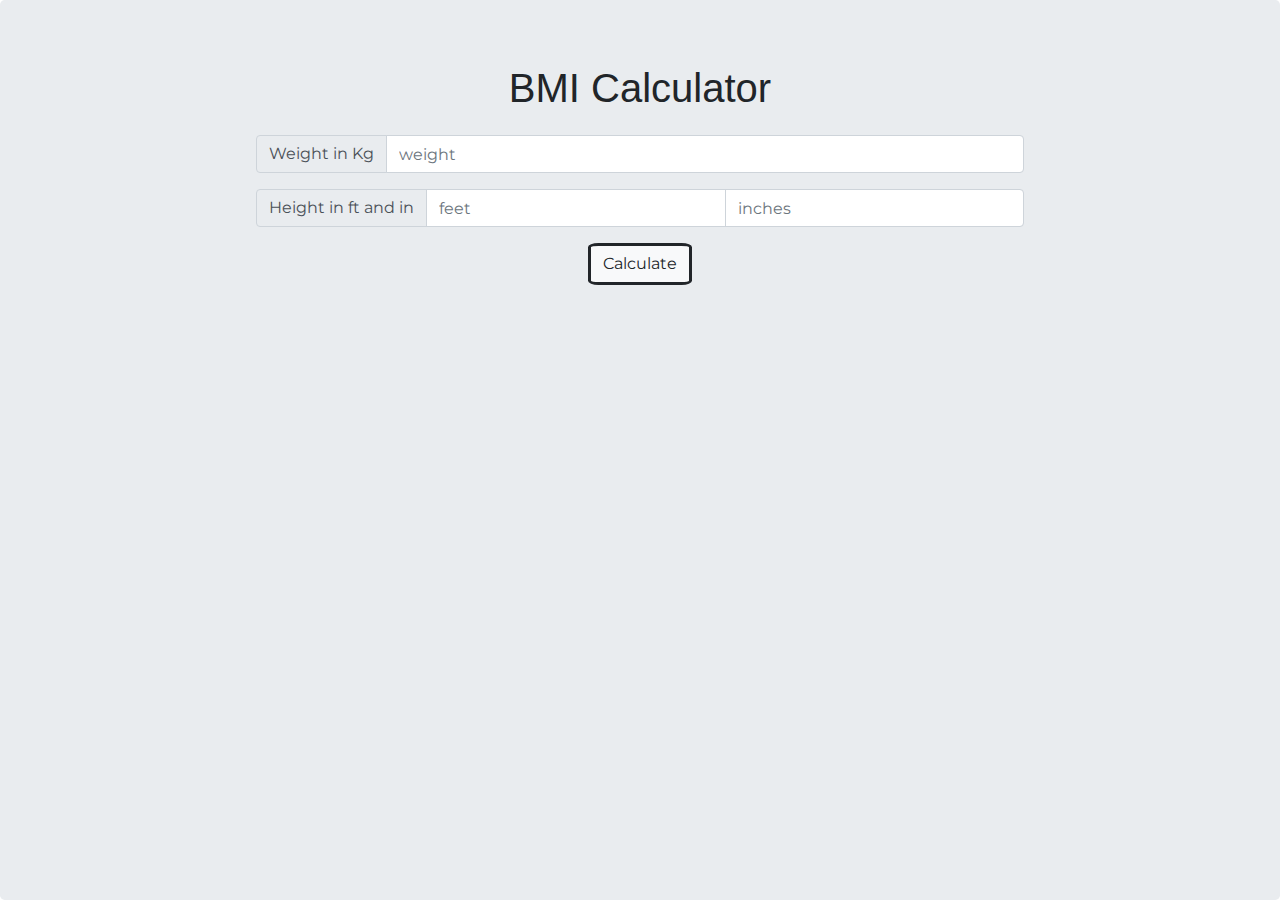
<file: BMI Calculator/index.html>
<!DOCTYPE html>
<html lang="en">

<head>
    <meta charset="UTF-8">
    <meta name="viewport" content="width=device-width, initial-scale=1.0">
    <link rel="stylesheet" href="https://stackpath.bootstrapcdn.com/bootstrap/4.4.1/css/bootstrap.min.css"
        integrity="sha384-Vkoo8x4CGsO3+Hhxv8T/Q5PaXtkKtu6ug5TOeNV6gBiFeWPGFN9MuhOf23Q9Ifjh" crossorigin="anonymous">
    <link href="https://fonts.googleapis.com/css?family=Montserrat&display=swap" rel="stylesheet">
    <link rel="stylesheet" href="style.css">
    <title>BMI calculator</title>
</head>

<body>

    <div class="jumbotron">

        <!-- input fields -->
        <h1 id="heading">BMI Calculator</h1>
        <div class="input-group mb-3">
            <div class="input-group-prepend">
                <span class="input-group-text" id="basic-addon1">Weight in Kg</span>
            </div>
            <input id="weight" type="text" class="form-control" placeholder="weight" aria-label="Username"
                aria-describedby="basic-addon1">
        </div>
        <div class="input-group mb-3">
            <div class="input-group-prepend">
                <span class="input-group-text" id="basic-addon1">Height in ft and in</span>
            </div>
            <input id="feet" type="text" class="form-control" placeholder="feet" aria-label="Username"
                aria-describedby="basic-addon1">
            <input id="inch" type="text" class="form-control" placeholder="inches" aria-label="Username"
                aria-describedby="basic-addon1">
        </div>

        <!-- calculate button -->
        <button class="btn btn-light calculate-btn">Calculate</button>

        <!-- card -->
        <div class="card visibility">
            <div class="card-header">
                You are Healthy
            </div>
            <div class="card-body">
                <h5 class="card-title">Your BMI is 21 kg/m<sup>2</sup></h5>
                <p class="card-text">
                    <h6>Healthy BMI range: 18.5 kg/m <sup>2</sup> - 25 kg/m<sup>2</sup>.</h6>
                    <h6>More than 25 kg/m<sup>2</sup> is Overweight.</h6>
                    <h6>Less than 18.5 kg/m <sup>2</sup> is Underweight.</h6>
                </p>
                <a href="https://www.healthline.com/nutrition/how-to-lose-weight-as-fast-as-possible"
                    class="btn btn-primary">Overweight ?</a>
                <a href="https://www.healthline.com/nutrition/how-to-gain-weight" class="btn btn-primary">Underweight
                    ?</a>
            </div>
        </div>
    </div>


    <script src="https://code.jquery.com/jquery-3.4.1.slim.min.js"
        integrity="sha384-J6qa4849blE2+poT4WnyKhv5vZF5SrPo0iEjwBvKU7imGFAV0wwj1yYfoRSJoZ+n"
        crossorigin="anonymous"></script>
    <script src="https://cdn.jsdelivr.net/npm/popper.js@1.16.0/dist/umd/popper.min.js"
        integrity="sha384-Q6E9RHvbIyZFJoft+2mJbHaEWldlvI9IOYy5n3zV9zzTtmI3UksdQRVvoxMfooAo"
        crossorigin="anonymous"></script>
    <script src="https://stackpath.bootstrapcdn.com/bootstrap/4.4.1/js/bootstrap.min.js"
        integrity="sha384-wfSDF2E50Y2D1uUdj0O3uMBJnjuUD4Ih7YwaYd1iqfktj0Uod8GCExl3Og8ifwB6"
        crossorigin="anonymous"></script>
    <script src="https://ajax.googleapis.com/ajax/libs/jquery/3.4.1/jquery.min.js"></script>
    <script src="index.js"></script>
</body>

</html>
</file>
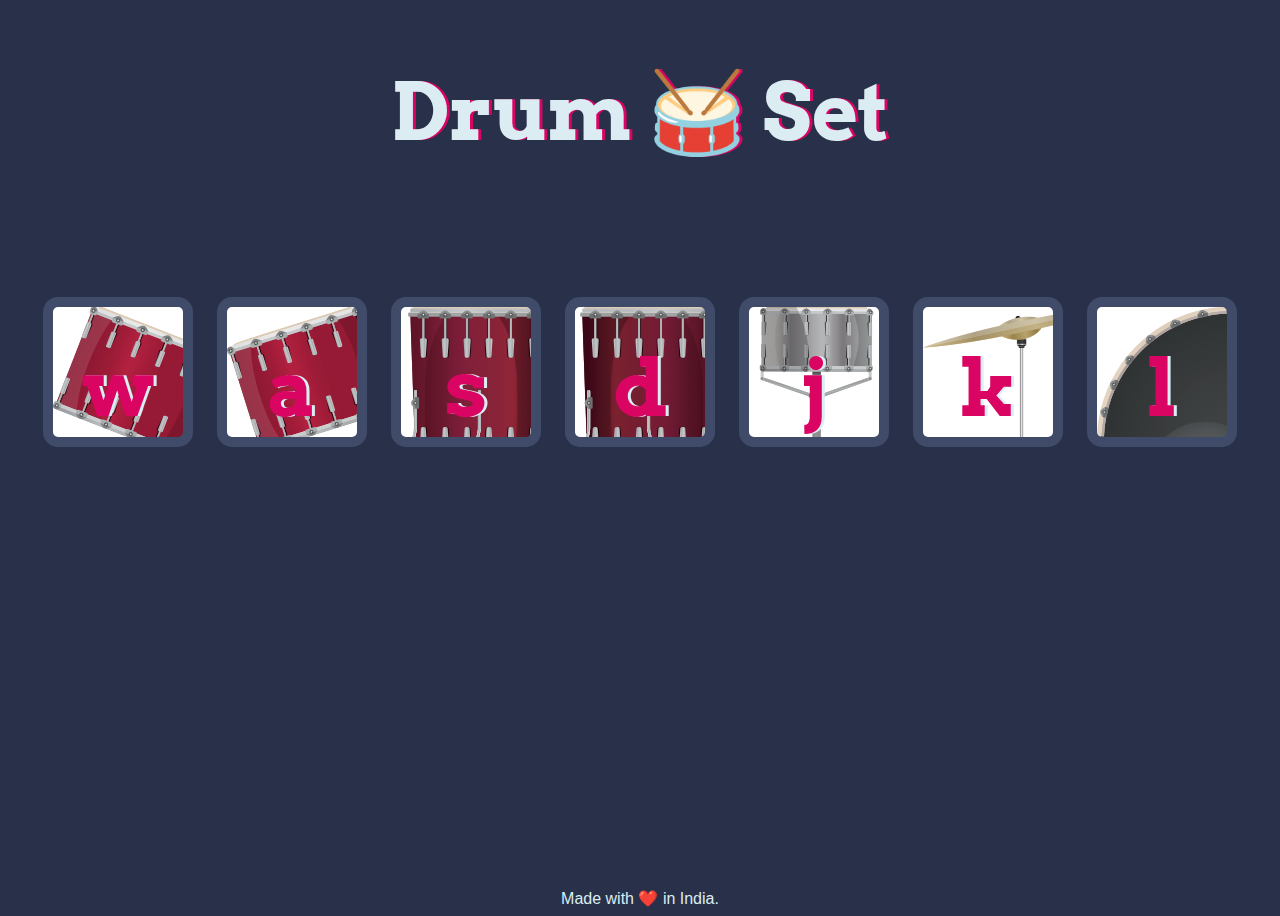
<file: Drum Kit/index.html>
<!DOCTYPE html>
<html lang="en" dir="ltr">

<head>
    <meta charset="utf-8">
    <title>Drum Set</title>
    <link rel="stylesheet" href="styles.css">
    <link href="https://fonts.googleapis.com/css?family=Arvo" rel="stylesheet">
</head>

<body>

    <main class="Site-content">
        <h1 id="title">Drum 🥁 Set</h1>
        <div class="set">
            <button class="w drum">w</button>
            <button class="a drum">a</button>
            <button class="s drum">s</button>
            <button class="d drum">d</button>
            <button class="j drum">j</button>
            <button class="k drum">k</button>
            <button class="l drum">l</button>
        </div>
    </main>
     
    <footer>
        Made with ❤️ in India.
    </footer>
    <script src="index.js"></script>
</body>

</html>
</file>
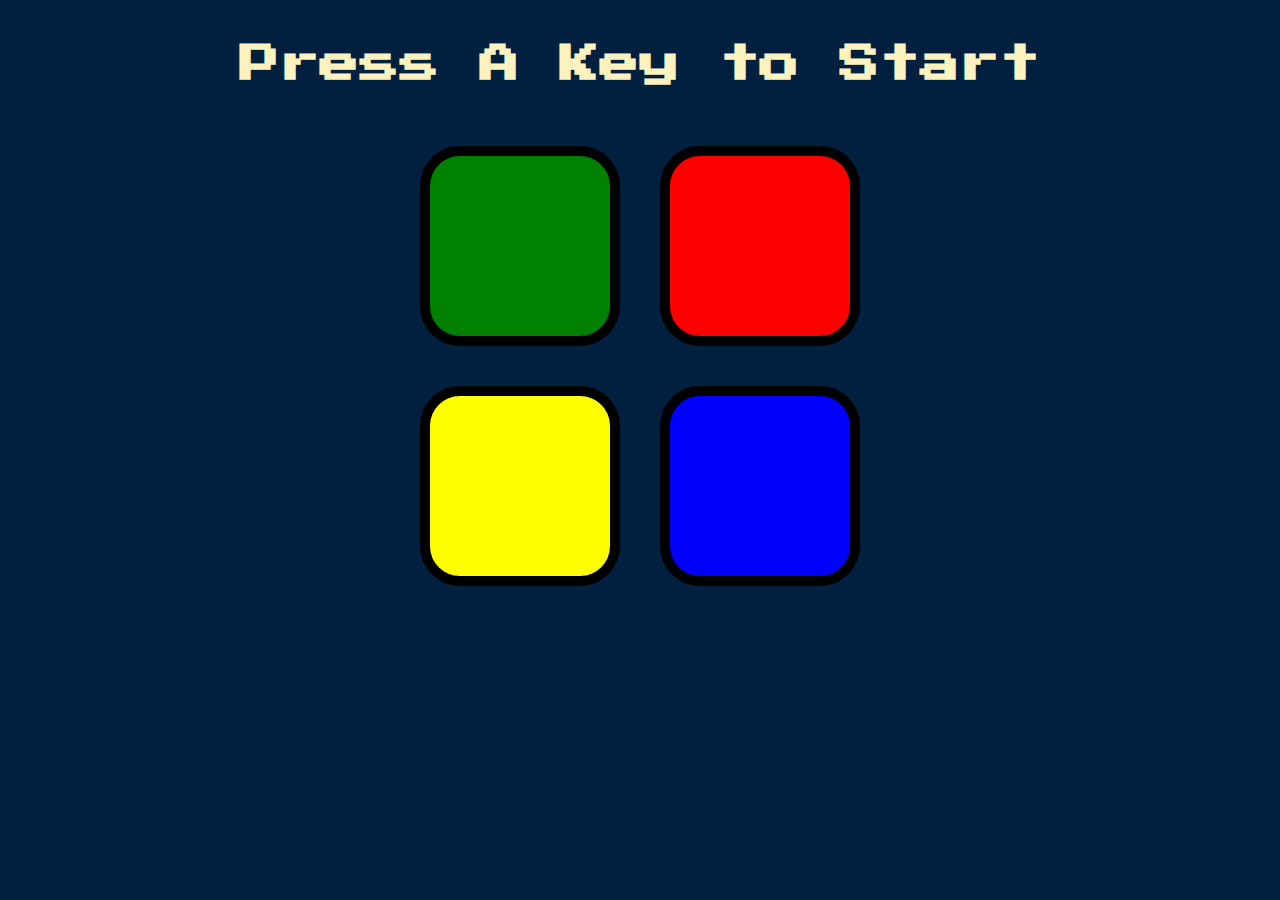
<file: Simon Game/index.html>
<!DOCTYPE html>
<html lang="en" dir="ltr">

<head>
    <meta charset="utf-8">
    <title>Simon</title>
    <link rel="stylesheet" href="styles.css">
    <link href="https://fonts.googleapis.com/css?family=Press+Start+2P" rel="stylesheet">
</head>

<body>
    <h1 id="level-title">Press A Key to Start</h1>
    <div class="container">
        <div lass="row">

            <div type="button" id="green" class="btn green">

            </div>

            <div type="button" id="red" class="btn red">

            </div>
        </div>

        <div class="row">

            <div type="button" id="yellow" class="btn yellow">

            </div>
            <div type="button" id="blue" class="btn blue">

            </div>

        </div>

    </div>
    <script src="https://ajax.googleapis.com/ajax/libs/jquery/3.4.1/jquery.min.js"></script>
    <script src="index.js"></script>
</body>

</html>
</file>
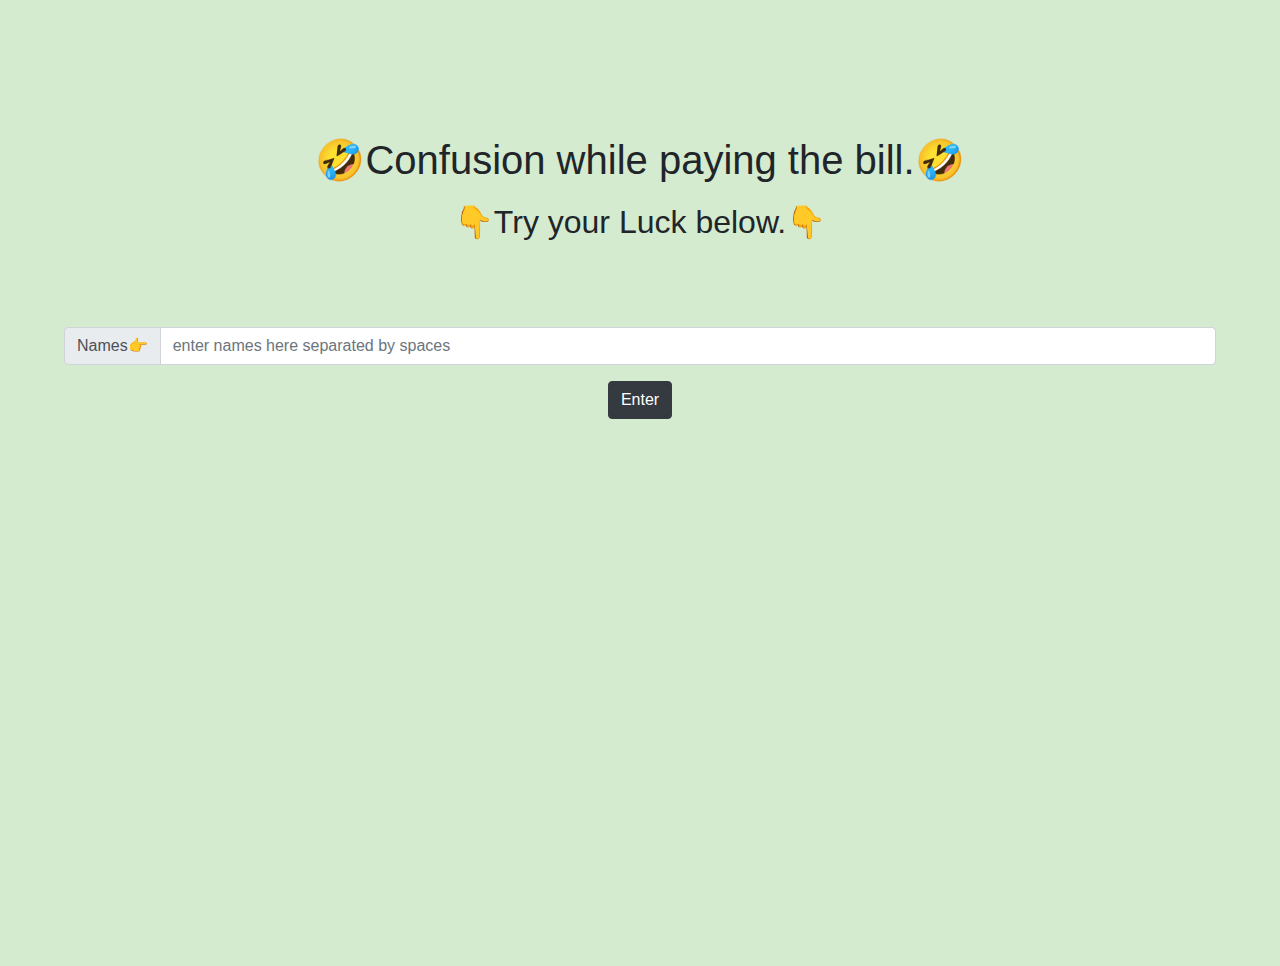
<file: Who will pay the bill/index.html>
<!DOCTYPE html>
<html lang="en">

<head>
    <meta charset="UTF-8">
    <meta name="viewport" content="width=device-width, initial-scale=1.0">
    <link rel="stylesheet" href="https://stackpath.bootstrapcdn.com/bootstrap/4.4.1/css/bootstrap.min.css" integrity="sha384-Vkoo8x4CGsO3+Hhxv8T/Q5PaXtkKtu6ug5TOeNV6gBiFeWPGFN9MuhOf23Q9Ifjh" crossorigin="anonymous">
    <link rel="stylesheet" href="style.css">
    <title>Who will pay the bill ?</title>
</head>

<body>
    <div id="output" class="alert alert-dark visibility" role="alert">
        X will pay the bill
    </div>
    <div class="container-fluid">
        <h1>🤣Confusion while paying the bill.🤣</h1>
        <h2>👇Try your Luck below.👇</h2>
        <div class="input-group mb-3">
            <div class="input-group-prepend">
                <span class="input-group-text" id="basic-addon1">Names👉</span>
            </div>
            <input id="input-field" type="text" class="form-control" placeholder="enter names here separated by spaces" aria-label="Username" aria-describedby="basic-addon1">
        </div>
        <button class="btn btn-dark">Enter</button>
    </div>



    <script src="https://code.jquery.com/jquery-3.4.1.slim.min.js" integrity="sha384-J6qa4849blE2+poT4WnyKhv5vZF5SrPo0iEjwBvKU7imGFAV0wwj1yYfoRSJoZ+n" crossorigin="anonymous"></script>
    <script src="https://cdn.jsdelivr.net/npm/popper.js@1.16.0/dist/umd/popper.min.js" integrity="sha384-Q6E9RHvbIyZFJoft+2mJbHaEWldlvI9IOYy5n3zV9zzTtmI3UksdQRVvoxMfooAo" crossorigin="anonymous"></script>
    <script src="https://stackpath.bootstrapcdn.com/bootstrap/4.4.1/js/bootstrap.min.js" integrity="sha384-wfSDF2E50Y2D1uUdj0O3uMBJnjuUD4Ih7YwaYd1iqfktj0Uod8GCExl3Og8ifwB6" crossorigin="anonymous"></script>
    <script src="https://ajax.googleapis.com/ajax/libs/jquery/3.4.1/jquery.min.js"></script>
    <script src="index.js"></script>
</body>

</html>
</file>
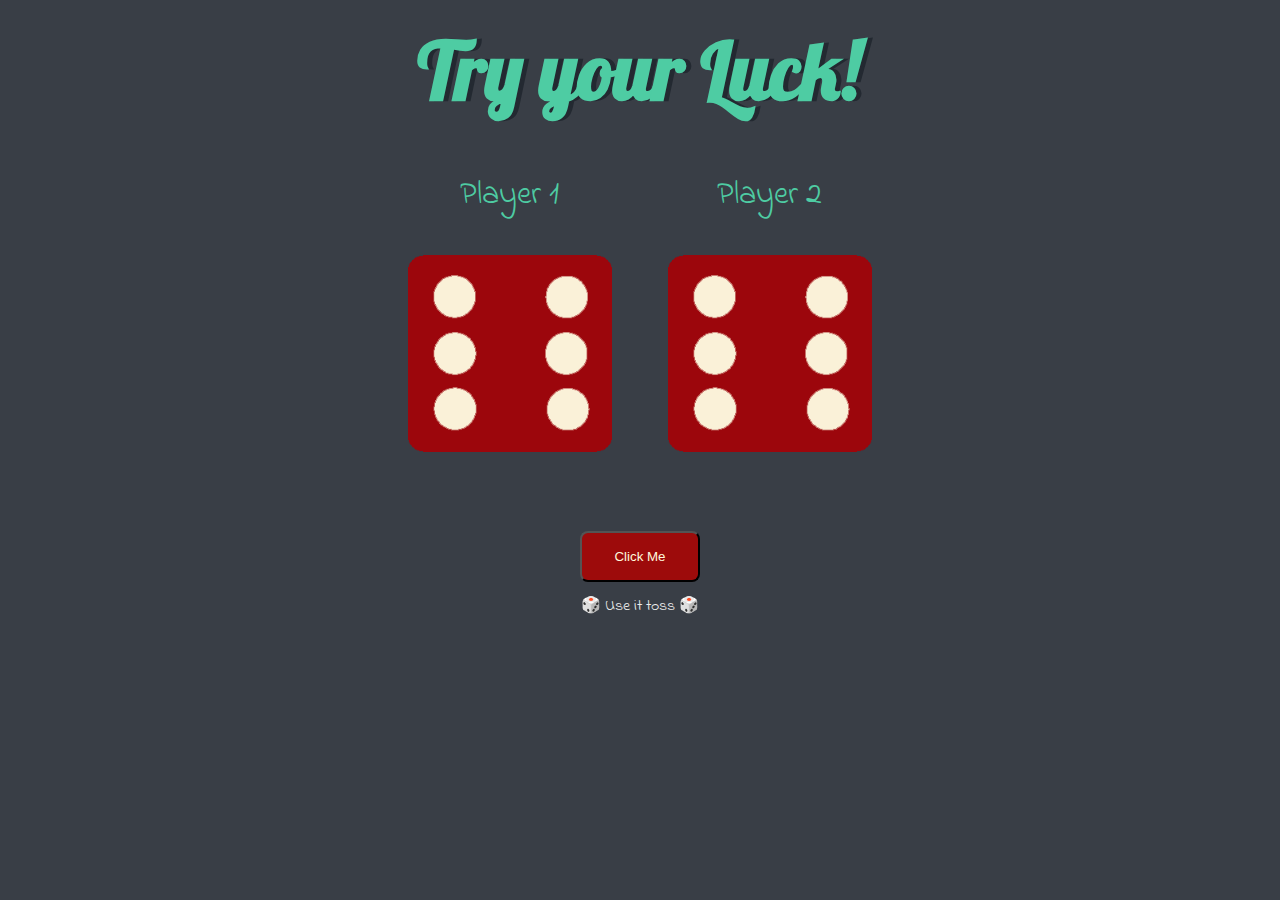
<file: Dicee Challenge/dicee.html>
<!DOCTYPE html>
<html lang="en" dir="ltr">

<head>
    <meta charset="utf-8">
    <title>Toss</title>
    <link rel="stylesheet" href="styles.css">
    <link href="https://fonts.googleapis.com/css?family=Indie+Flower|Lobster" rel="stylesheet">

</head>

<body>

    <div class="container">
        <h1>Try your Luck!</h1>

        <div class="dice">
            <p>Player 1</p>
            <img class="img1" src="images/dice6.png">
        </div>

        <div class="dice">
            <p>Player 2</p>
            <img class="img2" src="images/dice6.png">
        </div>
        <button onclick="calculate()">Click Me</button>
    </div>


</body>

<footer>
    🎲 Use it toss 🎲
</footer>



<script src="index.js"></script>

</html>
</file>
<file: BMI Calculator/style.css>
body {
    text-align: center;
    font-family: 'Montserrat';
    margin: 0;
    height: 100%;
}

html {
    margin: 0;
    height: 100%;
}

.jumbotron {
    padding: 5% 20%;
    margin-bottom: 0;
    min-height: 100%;
}

#heading {
    margin-bottom: 3%;
    font-family: 'Montserrat-black', sans-serif;
}

.calculate-btn {
    border: solid;
    border-radius: 10%;
}

.card {
    margin-top: 3%;
}

h6 {
    line-height: 1.5;
}

a {
    margin-top: 1%;
}

.visibility {
    visibility: hidden;
}
</file>
<file: Drum Kit/styles.css>
body {
  text-align: center;
  background-color: #283149;
  display: flex;
  min-height: 100vh;
  flex-direction: column;
  flex-wrap: nowrap;
}

h1 {
  font-size: 5rem;
  color: #DBEDF3;
  font-family: "Arvo", cursive;
  text-shadow: 3px 0 #DA0463;

}

footer {
  color: #DBEDF3;
  font-family: sans-serif;
}

.w {
  background-image: url(images/tom1.png);
}

.a {
  background-image: url(images/tom2.png);
}

.s {
  background-image: url(images/tom3.png);
}

.d {
  background-image: url(images/tom4.png);
}

.j {
  background-image: url(images/snare.png);
}

.k {
  background-image: url(images/crash.png);
}

.l {
  background-image: url(images/kick.png);
}

.set {
  margin: 10% auto;
}

.game-over {
  background-color: red;
  opacity: 0.8;
}

.pressed {
  box-shadow: 0 3px 4px 0 #DBEDF3;
  opacity: 0.5;
}

.red {
  color: red;
}

.drum {
  outline: none;
  border: 10px solid #404B69;
  font-size: 5rem;
  font-family: 'Arvo', cursive;
  line-height: 2;
  font-weight: 900;
  color: #DA0463;
  text-shadow: 3px 0 #DBEDF3;
  border-radius: 15px;
  display: inline-block;
  width: 150px;
  height: 150px;
  text-align: center;
  margin: 10px;
  background-color: white;
}

.Site-content {
  flex: 1;
}
</file>
<file: Simon Game/styles.css>
body {
    text-align: center;
    background-color: #011F3F;
}

#level-title {
    font-family: 'Press Start 2P', cursive;
    font-size: 2.5rem;
    margin: 3.5%;
    color: #FEF2BF;
}

.container {
    display: block;
    width: 50%;
    margin: auto;
}

.btn {
    margin: 18px;
    display: inline-block;
    height: 180px;
    width: 180px;
    border: 10px solid black;
    border-radius: 20%;
}

.game-over {
    background-color: red;
    opacity: 0.8;
}

.red {
    background-color: red;
}

.green {
    background-color: green;
}

.blue {
    background-color: blue;
}

.yellow {
    background-color: yellow;
}

.pressed {
    box-shadow: 0 0 20px white;
    background-color: grey;
}
</file>
<file: Who will pay the bill/style.css>
body {
    text-align: center;
    height: 100%;
    margin: 0;
    background-color: #d4ebd0;
}

html {
    height: 100%;
    margin: 0;
}

.container-fluid {
    padding: 5%;
    min-height: 100%;
}

.visibility {
    visibility: hidden;
}

h1,
h2 {
    line-height: 1.5;
}

.input-group {
    margin-top: 7%;
}
</file>
<file: Dicee Challenge/styles.css>
.container {
    width: 70%;
    margin: auto;
    text-align: center;
}

.dice {
    text-align: center;
    display: inline-block;
}

body {
    background-color: #393E46;
}

button {
    display: block;
    margin: 8% auto 0 auto;
    padding: 1rem 2rem;
    background-color: #9d0b0b;
    color: cornsilk;
    border-radius: 0.5rem;
    border-color: black;
}

button:hover {
    background-color: #7c0a02;
}

h1 {
    margin: 20px;
    font-family: 'Lobster', cursive;
    text-shadow: 5px 0 #232931;
    font-size: 5rem;
    color: #4ECCA3;
}

p {
    font-size: 2rem;
    color: #4ECCA3;
    font-family: 'Indie Flower', cursive;
}

img {
    width: 80%;
}

footer {
    margin-top: 1%;
    color: #EEEEEE;
    text-align: center;
    font-family: 'Indie Flower', cursive;
}
</file>
